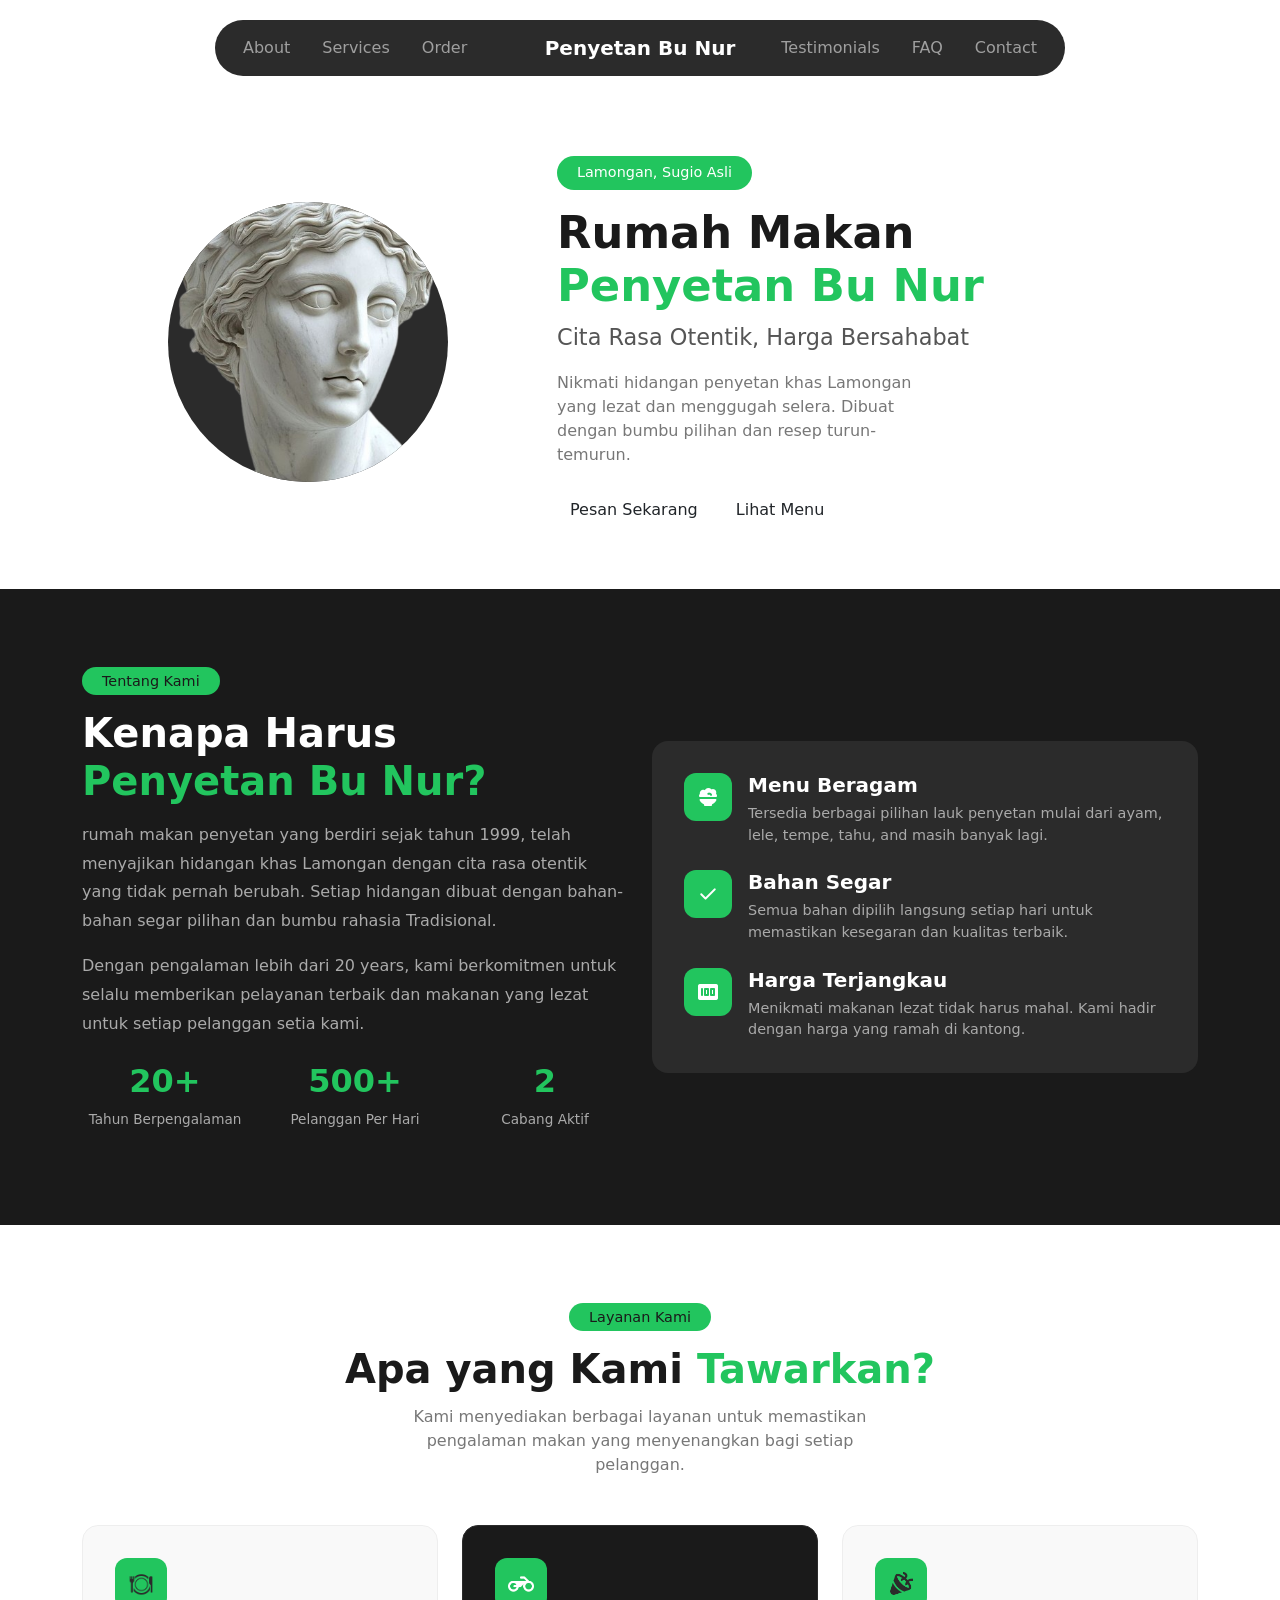
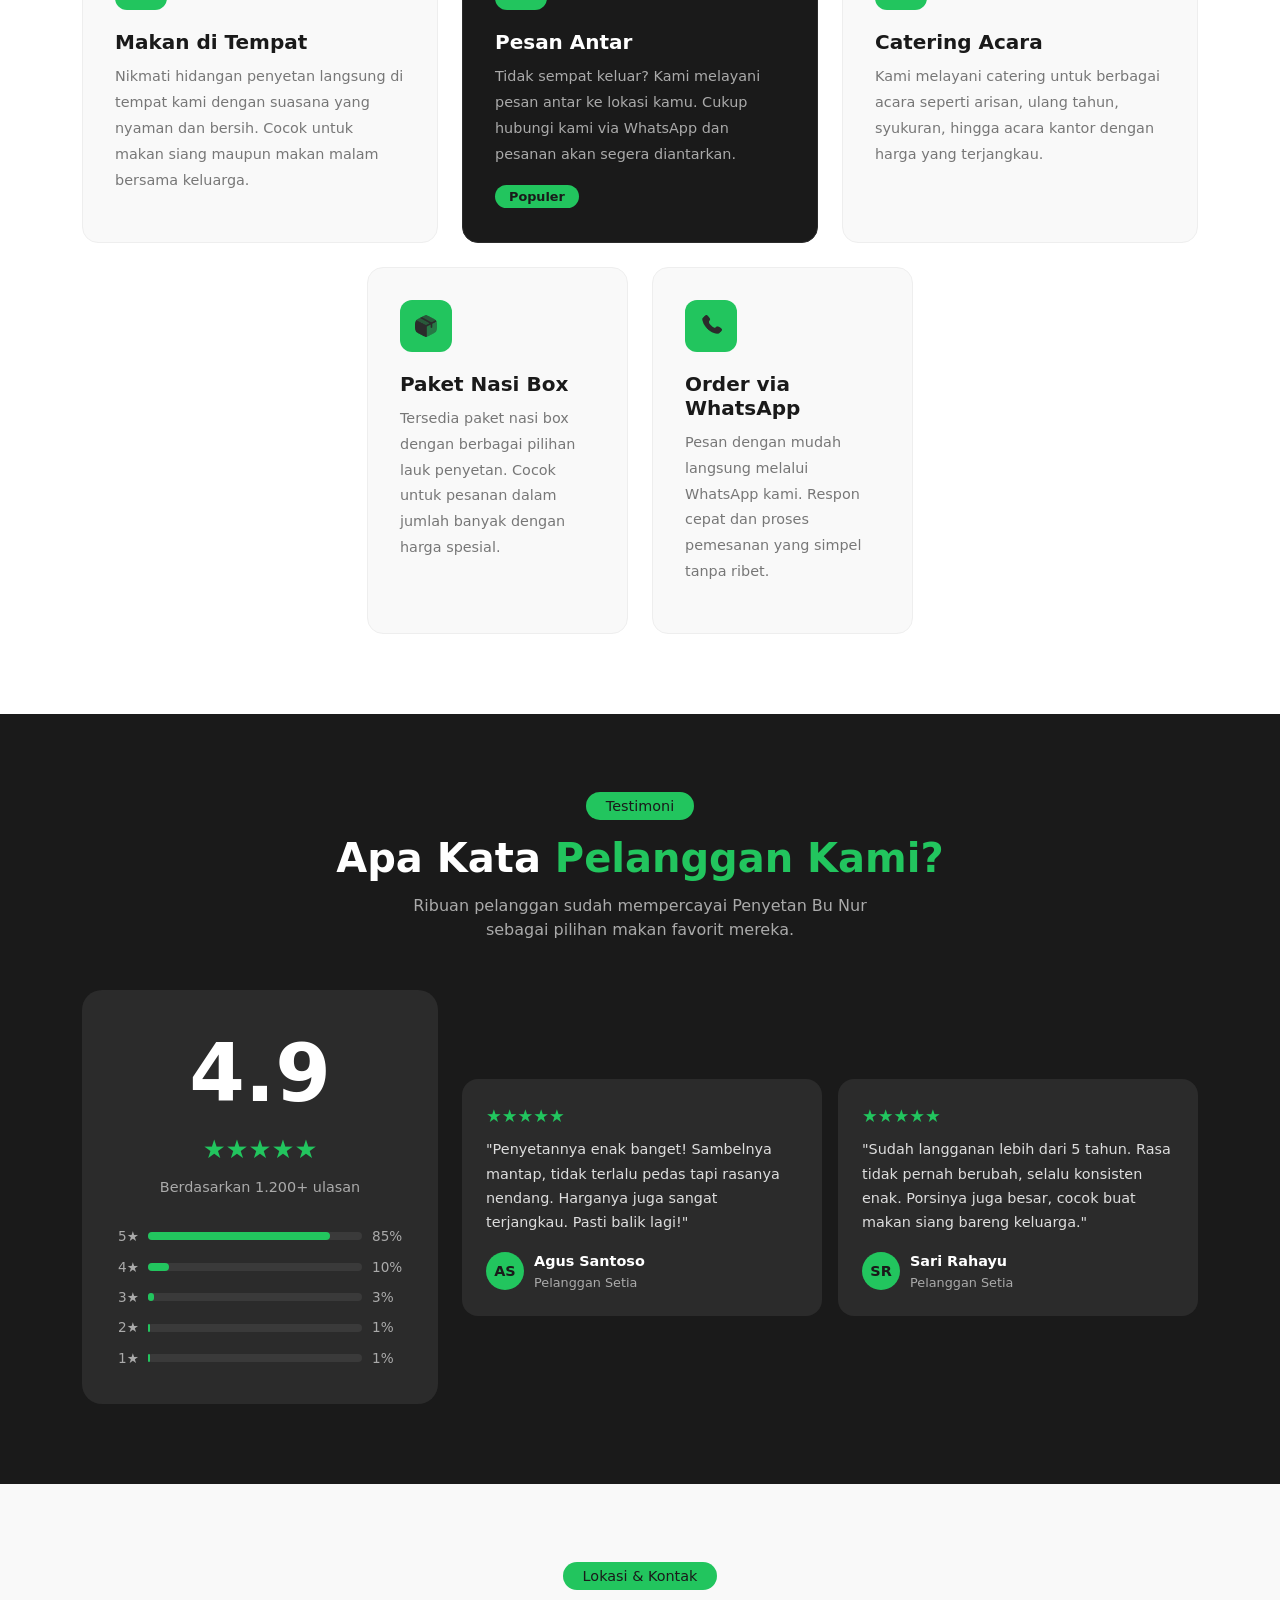
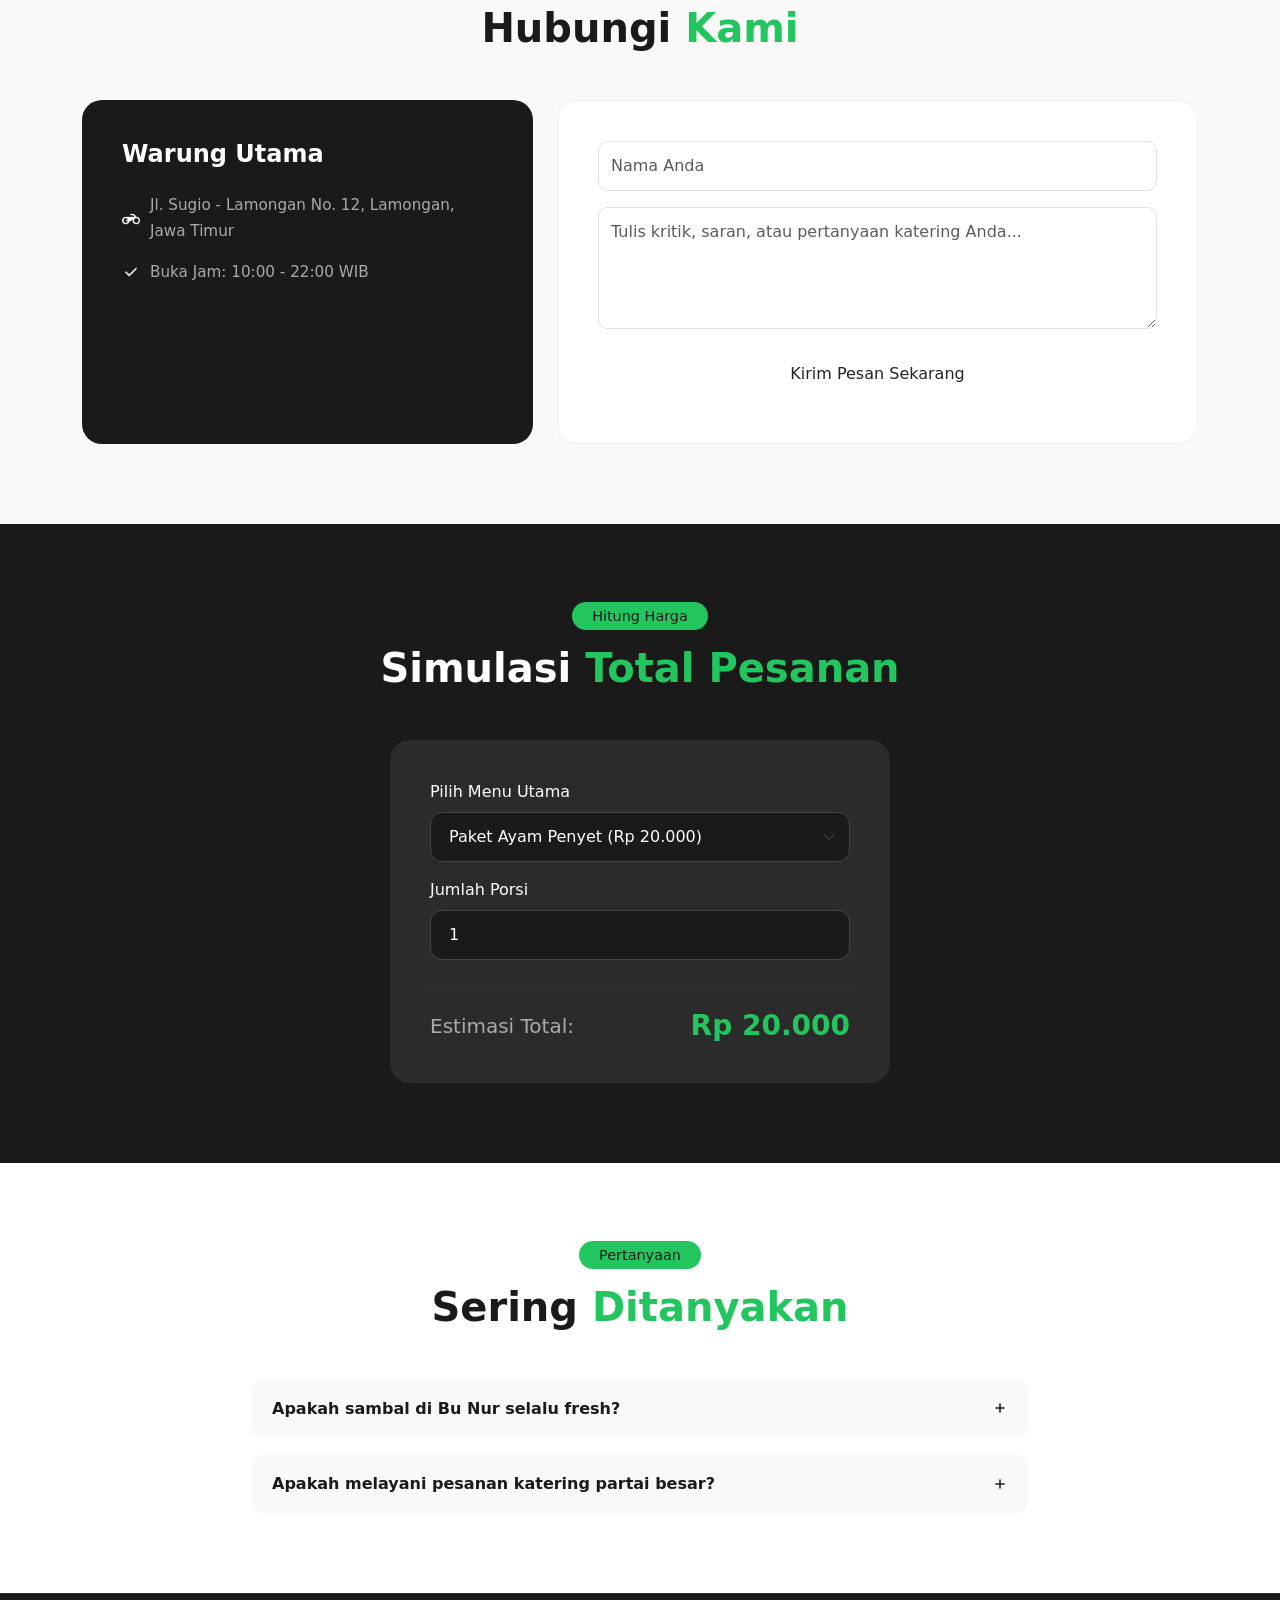
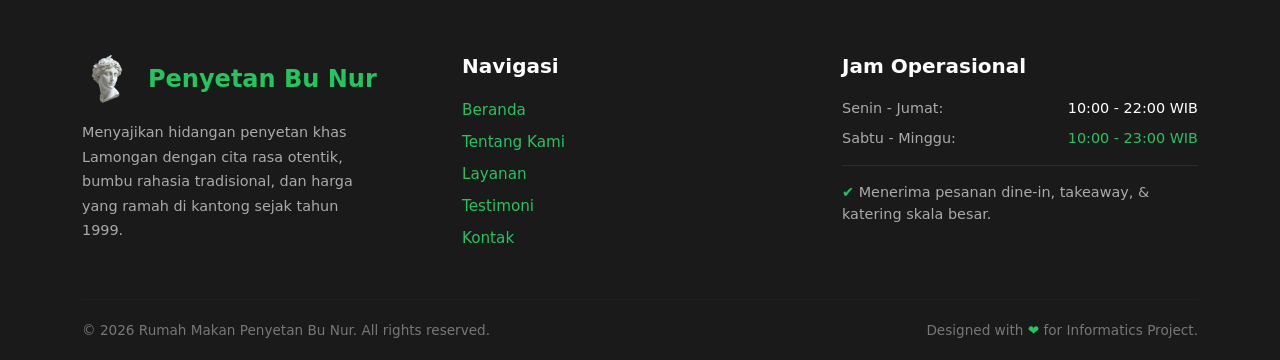
<file: index.html>
<!doctype html>
<html lang="en">

<head>
  <meta charset="UTF-8" />
  <meta name="viewport" content="width=device-width, initial-scale=1.0" />
  <link rel="stylesheet" href="style.css" />
  <link href="https://cdn.jsdelivr.net/npm/bootstrap@5.3.3/dist/css/bootstrap.min.css" rel="stylesheet"
    integrity="sha384-QWTKZyjpPEjISv5WaRU9OFeRpok6YctnYmDr5pNlyT2bRjXh0JMhjY6hW+ALEwIH" crossorigin="anonymous" />
  <link href="https://cdn.jsdelivr.net/npm/aos@2.3.4/dist/aos.css" rel="stylesheet" />
  <title>Document</title>
</head>

<body>

  <nav class="navbar navbar-expand-lg navbar-floating sticky-top" data-bs-theme="dark">
    <div class="d-flex w-100 align-items-center">
      <ul class="navbar-nav d-flex flex-row gap-3" style="padding-left: 20px;">
        <li class="nav-item"><a class="nav-link" href="#About">About</a></li>
        <li class="nav-item"><a class="nav-link" href="#Services">Services</a></li>
        <li class="nav-item"><a class="nav-link" href="#Order">Order</a></li>
      </ul>

      <a class="navbar-brand" href="#hero">Penyetan Bu Nur</a>

      <ul class="navbar-nav d-flex flex-row gap-3 ms-auto" style="padding-right: 20px;">
        <li class="nav-item"><a class="nav-link" href="#Testimonial">Testimonials</a></li>
        <li class="nav-item"><a class="nav-link" href="#FAQ">FAQ</a></li>
        <li class="nav-item"><a class="nav-link" href="#Contact">Contact</a></li>
      </ul>
    </div>
  </nav>
  <section id="hero">
    <div class="container">
      <div class="row align-items-center">
        <div class="col-lg-5 d-flex justify-content-center" data-aos="fade-right">
          <div class="hero-img-wrapper">
            <img src="images/Logo.png" alt="Foto Rumah Makan Penyetan Bu Nur"
              style="width: 100%; height: 100%; object-fit: cover; object-position: center; display: block; max-width: 280px; max-height: 280px;" />
          </div>
        </div>
        <div class="col-lg-7 mt-4 mt-lg-0" data-aos="fade-left" data-aos-delay="200">
          <span class="badge-label">Lamongan, Sugio Asli</span>
          <h1 class="hero-title mt-3">
            Rumah Makan <br />
            <span style="color: #22c55e">Penyetan Bu Nur</span>
          </h1>
          <p class="hero-subtitle">Cita Rasa Otentik, Harga Bersahabat</p>
          <p class="hero-desc">
            Nikmati hidangan penyetan khas Lamongan yang lezat dan menggugah
            selera. Dibuat dengan bumbu pilihan dan resep turun-temurun.
          </p>
          <div class="hero-btn">
            <a href="#Order" class="btn btn-order">Pesan Sekarang</a>
            <a href="#Order" class="btn btn-menu">Lihat Menu</a>
          </div>
        </div>
      </div>
    </div>
  </section>
  <section id="About" style="background-color: #1a1a1a; padding: 80px 0;">
    <div class="container">
      <div class="row align-items-center">

        <div class="col-lg-6 text-white" data-aos="fade-right">
          <span
            style="background-color: #22c55e; color: #1a1a1a; padding: 6px 20px; border-radius: 50px; font-size: 0.9rem; font-weight: 500;">Tentang
            Kami</span>
          <h2 style="font-size: 2.5rem; font-weight: 700; margin-top: 16px;">
            Kenapa Harus <br />
            <span style="color: #22c55e;">Penyetan Bu Nur?</span>
          </h2>
          <p style="color: #aaa; margin-top: 16px; line-height: 1.8;">
            rumah makan penyetan yang berdiri sejak tahun 1999, telah
            menyajikan hidangan khas Lamongan dengan cita rasa otentik yang
            tidak pernah berubah. Setiap hidangan dibuat dengan bahan-bahan
            segar pilihan dan bumbu rahasia Tradisional.
          </p>
          <p style="color: #aaa; line-height: 1.8;">
            Dengan pengalaman lebih dari 20 years, kami berkomitmen untuk
            selalu memberikan pelayanan terbaik dan makanan yang lezat
            untuk setiap pelanggan setia kami.
          </p>
          <div class="row mt-4">
            <div class="col-4 text-center" data-aos="zoom-in" data-aos-delay="100">
              <h3 style="color: #22c55e; font-size: 2rem; font-weight: 700;">20+</h3>
              <p style="color: #aaa; font-size: 0.85rem;">Tahun Berpengalaman</p>
            </div>
            <div class="col-4 text-center" data-aos="zoom-in" data-aos-delay="200">
              <h3 style="color: #22c55e; font-size: 2rem; font-weight: 700;">500+</h3>
              <p style="color: #aaa; font-size: 0.85rem;">Pelanggan Per Hari</p>
            </div>
            <div class="col-4 text-center" data-aos="zoom-in" data-aos-delay="300">
              <h3 style="color: #22c55e; font-size: 2rem; font-weight: 700;">2</h3>
              <p style="color: #aaa; font-size: 0.85rem;">Cabang Aktif</p>
            </div>
          </div>
        </div>

        <div class="col-lg-6 mt-5 mt-lg-0" data-aos="fade-left" data-aos-delay="200">
          <div style="background-color: #2b2b2b; border-radius: 16px; padding: 32px;">
            <div style="display: flex; align-items: flex-start; gap: 16px; margin-bottom: 24px;">
              <div
                style="background-color: #22c55e; border-radius: 12px; width: 48px; height: 48px; display: flex; align-items: center; justify-content: center; flex-shrink: 0;">
                <img src="images/flowbite_bowl-food-solid.png" alt="Menu Beragam"
                  style="width: 24px; height: 24px; object-fit: contain;" />
              </div>
              <div>
                <h5 style="color: white; font-weight: 600; margin: 0;">Menu Beragam</h5>
                <p style="color: #aaa; margin: 6px 0 0; font-size: 0.9rem;">Tersedia berbagai pilihan lauk penyetan
                  mulai dari ayam, lele, tempe, tahu, and masih banyak lagi.</p>
              </div>
            </div>
            <div style="display: flex; align-items: flex-start; gap: 16px; margin-bottom: 24px;">
              <div
                style="background-color: #22c55e; border-radius: 12px; width: 48px; height: 48px; display: flex; align-items: center; justify-content: center; flex-shrink: 0;">
                <img src="images/Check.png" alt="Bahan Segar" style="width: 24px; height: 24px; object-fit: contain;" />
              </div>
              <div>
                <h5 style="color: white; font-weight: 600; margin: 0;">Bahan Segar</h5>
                <p style="color: #aaa; margin: 6px 0 0; font-size: 0.9rem;">Semua bahan dipilih langsung setiap hari
                  untuk memastikan kesegaran dan kualitas terbaik.</p>
              </div>
            </div>
            <div style="display: flex; align-items: flex-start; gap: 16px;">
              <div
                style="background-color: #22c55e; border-radius: 12px; width: 48px; height: 48px; display: flex; align-items: center; justify-content: center; flex-shrink: 0;">
                <img src="images/Money.png" alt="Harga Terjangkau"
                  style="width: 24px; height: 24px; object-fit: contain;" />
              </div>
              <div>
                <h5 style="color: white; font-weight: 600; margin: 0;">Harga Terjangkau</h5>
                <p style="color: #aaa; margin: 6px 0 0; font-size: 0.9rem;">Menikmati makanan lezat tidak harus mahal.
                  Kami hadir dengan harga yang ramah di kantong.</p>
              </div>
            </div>
          </div>
        </div>

      </div>
    </div>
  </section>
  <section id="Services" style="background-color: #ffffff; padding: 80px 0;">
    <div class="container">

      <div class="text-center mb-5" data-aos="fade-up">
        <span
          style="background-color: #22c55e; color: #1a1a1a; padding: 6px 20px; border-radius: 50px; font-size: 0.9rem; font-weight: 500;">Layanan
          Kami</span>
        <h2 style="font-size: 2.5rem; font-weight: 700; margin-top: 16px; color: #1a1a1a;">
          Apa yang Kami <span style="color: #22c55e;">Tawarkan?</span>
        </h2>
        <p style="color: #777; max-width: 500px; margin: 12px auto 0;">
          Kami menyediakan berbagai layanan untuk memastikan pengalaman makan yang menyenangkan bagi setiap pelanggan.
        </p>
      </div>

      <div class="row g-4 justify-content-center">

        <div class="col-lg-4 col-md-6" data-aos="fade-up" data-aos-delay="100">
          <div
            style="background-color: #f9f9f9; border-radius: 16px; padding: 32px; height: 100%; border: 1px solid #eee;">
            <div
              style="background-color: #22c55e; border-radius: 12px; width: 52px; height: 52px; display: flex; align-items: center; justify-content: center; margin-bottom: 20px;">
              <img src="images/Plate.png" alt="Makan di Tempat"
                style="width: 26px; height: 26px; object-fit: contain;" />
            </div>
            <h5 style="font-weight: 700; color: #1a1a1a;">Makan di Tempat</h5>
            <p style="color: #777; font-size: 0.9rem; line-height: 1.8; margin-top: 10px;">
              Nikmati hidangan penyetan langsung di tempat kami dengan suasana yang nyaman dan bersih. Cocok untuk makan
              siang maupun makan malam bersama keluarga.
            </p>
          </div>
        </div>

        <div class="col-lg-4 col-md-6" data-aos="fade-up" data-aos-delay="200">
          <div
            style="background-color: #1a1a1a; border-radius: 16px; padding: 32px; height: 100%; border: 1px solid #2b2b2b;">
            <div
              style="background-color: #22c55e; border-radius: 12px; width: 52px; height: 52px; display: flex; align-items: center; justify-content: center; margin-bottom: 20px;">
              <img src="images/material-symbols_motorcycle-rounded.png" alt="Pesan Antar"
                style="width: 26px; height: 26px; object-fit: contain;" />
            </div>
            <h5 style="font-weight: 700; color: #ffffff;">Pesan Antar</h5>
            <p style="color: #aaa; font-size: 0.9rem; line-height: 1.8; margin-top: 10px;">
              Tidak sempat keluar? Kami melayani pesan antar ke lokasi kamu. Cukup hubungi kami via WhatsApp dan pesanan
              akan segera diantarkan.
            </p>
            <span
              style="background-color: #22c55e; color: #1a1a1a; padding: 4px 14px; border-radius: 50px; font-size: 0.8rem; font-weight: 600;">Populer</span>
          </div>
        </div>

        <div class="col-lg-4 col-md-6" data-aos="fade-up" data-aos-delay="300">
          <div
            style="background-color: #f9f9f9; border-radius: 16px; padding: 32px; height: 100%; border: 1px solid #eee;">
            <div
              style="background-color: #22c55e; border-radius: 12px; width: 52px; height: 52px; display: flex; align-items: center; justify-content: center; margin-bottom: 20px;">
              <img src="images/Party.png" alt="Catering Acara"
                style="width: 26px; height: 26px; object-fit: contain;" />
            </div>
            <h5 style="font-weight: 700; color: #1a1a1a;">Catering Acara</h5>
            <p style="color: #777; font-size: 0.9rem; line-height: 1.8; margin-top: 10px;">
              Kami melayani catering untuk berbagai acara seperti arisan, ulang tahun, syukuran, hingga acara kantor
              dengan harga yang terjangkau.
            </p>
          </div>
        </div>

        <div class="col-lg-3 col-md-5" data-aos="fade-up" data-aos-delay="100">
          <div
            style="background-color: #f9f9f9; border-radius: 16px; padding: 32px; height: 100%; border: 1px solid #eee;">
            <div
              style="background-color: #22c55e; border-radius: 12px; width: 52px; height: 52px; display: flex; align-items: center; justify-content: center; margin-bottom: 20px;">
              <img src="images/Box.png" alt="Paket Nasi Box" style="width: 26px; height: 26px; object-fit: contain;" />
            </div>
            <h5 style="font-weight: 700; color: #1a1a1a;">Paket Nasi Box</h5>
            <p style="color: #777; font-size: 0.9rem; line-height: 1.8; margin-top: 10px;">
              Tersedia paket nasi box dengan berbagai pilihan lauk penyetan. Cocok untuk pesanan dalam jumlah banyak
              dengan harga spesial.
            </p>
          </div>
        </div>

        <div class="col-lg-3 col-md-5" data-aos="fade-up" data-aos-delay="200">
          <div
            style="background-color: #f9f9f9; border-radius: 16px; padding: 32px; height: 100%; border: 1px solid #eee;">
            <div
              style="background-color: #22c55e; border-radius: 12px; width: 52px; height: 52px; display: flex; align-items: center; justify-content: center; margin-bottom: 20px;">
              <img src="images/Phone.png" alt="Order via WhatsApp"
                style="width: 26px; height: 26px; object-fit: contain;" />
            </div>
            <h5 style="font-weight: 700; color: #1a1a1a;">Order via WhatsApp</h5>
            <p style="color: #777; font-size: 0.9rem; line-height: 1.8; margin-top: 10px;">
              Pesan dengan mudah langsung melalui WhatsApp kami. Respon cepat dan proses pemesanan yang simpel tanpa
              ribet.
            </p>
          </div>
        </div>
      </div>
    </div>
  </section>
  <section id="Testimonial" style="background-color: #1a1a1a; padding: 80px 0;">
    <div class="container">

      <div class="text-center mb-5" data-aos="fade-up">
        <span
          style="background-color: #22c55e; color: #1a1a1a; padding: 6px 20px; border-radius: 50px; font-size: 0.9rem; font-weight: 500;">Testimoni</span>
        <h2 style="font-size: 2.5rem; font-weight: 700; margin-top: 16px; color: #ffffff;">
          Apa Kata <span style="color: #22c55e;">Pelanggan Kami?</span>
        </h2>
        <p style="color: #aaa; max-width: 500px; margin: 12px auto 0;">
          Ribuan pelanggan sudah mempercayai Penyetan Bu Nur sebagai pilihan makan favorit mereka.
        </p>
      </div>

      <div class="row align-items-center" data-aos="fade-up" data-aos-delay="100">

        <div class="col-lg-4 mb-5 mb-lg-0">
          <div style="background-color: #2b2b2b; border-radius: 20px; padding: 36px; text-align: center;">

            <h1 style="font-size: 5rem; font-weight: 700; color: #ffffff; margin: 0;">4.9</h1>
            <div style="color: #22c55e; font-size: 1.6rem; margin: 8px 0;">
              ★★★★★
            </div>
            <p style="color: #aaa; font-size: 0.9rem; margin-bottom: 28px;">Berdasarkan 1.200+ ulasan</p>

            <div style="text-align: left;">

              <div style="display: flex; align-items: center; gap: 10px; margin-bottom: 10px;">
                <span style="color: #aaa; font-size: 0.85rem; width: 20px;">5★</span>
                <div style="flex: 1; background-color: #3a3a3a; border-radius: 50px; height: 8px;">
                  <div style="width: 85%; background-color: #22c55e; border-radius: 50px; height: 8px;"></div>
                </div>
                <span style="color: #aaa; font-size: 0.85rem; width: 30px;">85%</span>
              </div>

              <div style="display: flex; align-items: center; gap: 10px; margin-bottom: 10px;">
                <span style="color: #aaa; font-size: 0.85rem; width: 20px;">4★</span>
                <div style="flex: 1; background-color: #3a3a3a; border-radius: 50px; height: 8px;">
                  <div style="width: 10%; background-color: #22c55e; border-radius: 50px; height: 8px;"></div>
                </div>
                <span style="color: #aaa; font-size: 0.85rem; width: 30px;">10%</span>
              </div>

              <div style="display: flex; align-items: center; gap: 10px; margin-bottom: 10px;">
                <span style="color: #aaa; font-size: 0.85rem; width: 20px;">3★</span>
                <div style="flex: 1; background-color: #3a3a3a; border-radius: 50px; height: 8px;">
                  <div style="width: 3%; background-color: #22c55e; border-radius: 50px; height: 8px;"></div>
                </div>
                <span style="color: #aaa; font-size: 0.85rem; width: 30px;">3%</span>
              </div>

              <div style="display: flex; align-items: center; gap: 10px; margin-bottom: 10px;">
                <span style="color: #aaa; font-size: 0.85rem; width: 20px;">2★</span>
                <div style="flex: 1; background-color: #3a3a3a; border-radius: 50px; height: 8px;">
                  <div style="width: 1%; background-color: #22c55e; border-radius: 50px; height: 8px;"></div>
                </div>
                <span style="color: #aaa; font-size: 0.85rem; width: 30px;">1%</span>
              </div>

              <div style="display: flex; align-items: center; gap: 10px;">
                <span style="color: #aaa; font-size: 0.85rem; width: 20px;">1★</span>
                <div style="flex: 1; background-color: #3a3a3a; border-radius: 50px; height: 8px;">
                  <div style="width: 1%; background-color: #22c55e; border-radius: 50px; height: 8px;"></div>
                </div>
                <span style="color: #aaa; font-size: 0.85rem; width: 30px;">1%</span>
              </div>

            </div>
          </div>
        </div>

        <div class="col-lg-8">
          <div id="testimonialCarousel" class="carousel slide" data-bs-ride="carousel">

            <div class="carousel-inner">

              <div class="carousel-item active">
                <div class="row g-3">

                  <div class="col-md-6">
                    <div style="background-color: #2b2b2b; border-radius: 16px; padding: 24px; height: 100%;">
                      <div style="color: #22c55e; font-size: 1.1rem; margin-bottom: 8px;">★★★★★</div>
                      <p style="color: #ddd; font-size: 0.9rem; line-height: 1.7; margin-bottom: 16px;">
                        "Penyetannya enak banget! Sambelnya mantap, tidak terlalu pedas tapi rasanya nendang. Harganya
                        juga sangat terjangkau. Pasti balik lagi!"
                      </p>
                      <div style="display: flex; align-items: center; gap: 10px;">
                        <div
                          style="width: 38px; height: 38px; border-radius: 50%; background-color: #22c55e; display: flex; align-items: center; justify-content: center; font-weight: 700; color: #1a1a1a; font-size: 0.9rem;">
                          AS</div>
                        <div>
                          <p style="color: #fff; font-weight: 600; margin: 0; font-size: 0.9rem;">Agus Santoso</p>
                          <p style="color: #aaa; margin: 0; font-size: 0.8rem;">Pelanggan Setia</p>
                        </div>
                      </div>
                    </div>
                  </div>

                  <div class="col-md-6">
                    <div style="background-color: #2b2b2b; border-radius: 16px; padding: 24px; height: 100%;">
                      <div style="color: #22c55e; font-size: 1.1rem; margin-bottom: 8px;">★★★★★</div>
                      <p style="color: #ddd; font-size: 0.9rem; line-height: 1.7; margin-bottom: 16px;">
                        "Sudah langganan lebih dari 5 tahun. Rasa tidak pernah berubah, selalu konsisten enak. Porsinya
                        juga besar, cocok buat makan siang bareng keluarga."
                      </p>
                      <div style="display: flex; align-items: center; gap: 10px;">
                        <div
                          style="width: 38px; height: 38px; border-radius: 50%; background-color: #22c55e; display: flex; align-items: center; justify-content: center; font-weight: 700; color: #1a1a1a; font-size: 0.9rem;">
                          SR</div>
                        <div>
                          <p style="color: #fff; font-weight: 600; margin: 0; font-size: 0.9rem;">Sari Rahayu</p>
                          <p style="color: #aaa; margin: 0; font-size: 0.8rem;">Pelanggan Setia</p>
                        </div>
                      </div>
                    </div>
                  </div>

                </div>
              </div>

              <div class="carousel-item">
                <div class="row g-3">

                  <div class="col-md-6">
                    <div style="background-color: #2b2b2b; border-radius: 16px; padding: 24px; height: 100%;">
                      <div style="color: #22c55e; font-size: 1.1rem; margin-bottom: 8px;">★★★★★</div>
                      <p style="color: #ddd; font-size: 0.9rem; line-height: 1.7; margin-bottom: 16px;">
                        "Pesan antar sangat cepat dan makanannya masih panas waktu sampai. Packagingnya rapi.
                        Recommended banget buat yang mau order dari rumah!"
                      </p>
                      <div style="display: flex; align-items: center; gap: 10px;">
                        <div
                          style="width: 38px; height: 38px; border-radius: 50%; background-color: #22c55e; display: flex; align-items: center; justify-content: center; font-weight: 700; color: #1a1a1a; font-size: 0.9rem;">
                          BW</div>
                        <div>
                          <p style="color: #fff; font-weight: 600; margin: 0; font-size: 0.9rem;">Budi Wicaksono</p>
                          <p style="color: #aaa; margin: 0; font-size: 0.8rem;">Pelanggan Baru</p>
                        </div>
                      </div>
                    </div>
                  </div>

                  <div class="col-md-6">
                    <div style="background-color: #2b2b2b; border-radius: 16px; padding: 24px; height: 100%;">
                      <div style="color: #22c55e; font-size: 1.1rem; margin-bottom: 8px;">★★★★☆</div>
                      <p style="color: #ddd; font-size: 0.9rem; line-height: 1.7; margin-bottom: 16px;">
                        "Catering untuk acara arisan keluarga besar sangat memuaskan. Semua tamu suka, banyak yang nanya
                        pesan dimana. Terima kasih Bu Nur!"
                      </p>
                      <div style="display: flex; align-items: center; gap: 10px;">
                        <div
                          style="width: 38px; height: 38px; border-radius: 50%; background-color: #22c55e; display: flex; align-items: center; justify-content: center; font-weight: 700; color: #1a1a1a; font-size: 0.9rem;">
                          DL</div>
                        <div>
                          <p style="color: #fff; font-weight: 600; margin: 0; font-size: 0.9rem;">Dewi Lestari</p>
                          <p style="color: #aaa; margin: 0; font-size: 0.8rem;">Pelanggan Catering</p>
                        </div>
                      </div>
                    </div>
                  </div>

                </div>
              </div>

              <div class="carousel-item">
                <div class="row g-3">

                  <div class="col-md-6">
                    <div style="background-color: #2b2b2b; border-radius: 16px; padding: 24px; height: 100%;">
                      <div style="color: #22c55e; font-size: 1.1rem; margin-bottom: 8px;">★★★★★</div>
                      <p style="color: #ddd; font-size: 0.9rem; line-height: 1.7; margin-bottom: 16px;">
                        "Lele gorengnya crispy banget di luar tapi tetap juicy di dalam. Sambel terasi Bu Nur memang
                        tidak ada tandingannya. Wajib coba!"
                      </p>
                      <div style="display: flex; align-items: center; gap: 10px;">
                        <div
                          style="width: 38px; height: 38px; border-radius: 50%; background-color: #22c55e; display: flex; align-items: center; justify-content: center; font-weight: 700; color: #1a1a1a; font-size: 0.9rem;">
                          RP</div>
                        <div>
                          <p style="color: #fff; font-weight: 600; margin: 0; font-size: 0.9rem;">Rizky Pratama</p>
                          <p style="color: #aaa; margin: 0; font-size: 0.8rem;">Food Blogger</p>
                        </div>
                      </div>
                    </div>
                  </div>

                  <div class="col-md-6">
                    <div style="background-color: #2b2b2b; border-radius: 16px; padding: 24px; height: 100%;">
                      <div style="color: #22c55e; font-size: 1.1rem; margin-bottom: 8px;">★★★★★</div>
                      <p style="color: #ddd; font-size: 0.9rem; line-height: 1.7; margin-bottom: 16px;">
                        "Sudah coba banyak warung penyetan, tapi Bu Nur tetap juara. Tempe dan tahunya juga enak banget.
                        Harga sangat bersahabat untuk kantong mahasiswa!"
                      </p>
                      <div style="display: flex; align-items: center; gap: 10px;">
                        <div
                          style="width: 38px; height: 38px; border-radius: 50%; background-color: #22c55e; display: flex; align-items: center; justify-content: center; font-weight: 700; color: #1a1a1a; font-size: 0.9rem;">
                          NA</div>
                        <div>
                          <p style="color: #fff; font-weight: 600; margin: 0; font-size: 0.9rem;">Nurul Aini</p>
                          <p style="color: #aaa; margin: 0; font-size: 0.8rem;">Mahasiswa</p>
                        </div>
                      </div>
                    </div>
                  </div>

                </div>
              </div>
            </div>
          </div>
        </div>

      </div>
    </div>
  </section>
  <section id="Contact" style="background-color: #f9f9f9; padding: 80px 0;">
    <div class="container">
      <div class="text-center mb-5" data-aos="fade-up">
        <span
          style="background-color: #22c55e; color: #1a1a1a; padding: 6px 20px; border-radius: 50px; font-size: 0.9rem; font-weight: 500;">Lokasi
          & Kontak</span>
        <h2 style="font-size: 2.5rem; font-weight: 700; margin-top: 16px; color: #1a1a1a;">Hubungi <span
            style="color: #22c55e;">Kami</span></h2>
      </div>

      <div class="row g-4">
        <div class="col-lg-5" data-aos="fade-right">
          <div style="background: #1a1a1a; color: white; padding: 40px; border-radius: 20px; height: 100%;">
            <h4 style="font-weight: 700; margin-bottom: 24px;">Warung Utama</h4>
            <p
              style="color: #aaa; font-size: 0.95rem; line-height: 1.7; display: flex; align-items: center; gap: 10px;">
              <img src="images/material-symbols_motorcycle-rounded.png" alt="Lokasi"
                style="width: 18px; height: 18px; object-fit: contain;" />
              Jl. Sugio - Lamongan No. 12, Lamongan, Jawa Timur
            </p>
            <p
              style="color: #aaa; font-size: 0.95rem; margin-top: 16px; display: flex; align-items: center; gap: 10px;">
              <img src="images/Check.png" alt="Jam Buka" style="width: 18px; height: 18px; object-fit: contain;" />
              Buka Jam: 10:00 - 22:00 WIB
            </p>
          </div>
        </div>
        <div class="col-lg-7" data-aos="fade-left" data-aos-delay="200">
          <div style="background: white; border: 1px solid #eee; padding: 40px; border-radius: 20px;">
            <form id="contact-form">
              <div class="mb-3">
                <input type="text" id="form-nama" class="form-control form-style" placeholder="Nama Anda" required
                  style="border-radius:10px; padding: 12px;">
              </div>
              <div class="mb-3">
                <textarea id="form-pesan" class="form-control form-style" rows="4"
                  placeholder="Tulis kritik, saran, atau pertanyaan katering Anda..." required
                  style="border-radius:10px; padding: 12px;"></textarea>
              </div>
              <button type="submit" class="btn btn-order w-100 py-3">Kirim Pesan Sekarang</button>
            </form>
          </div>
        </div>
      </div>
    </div>
  </section>
  <section id="Order" style="background-color: #1a1a1a; padding: 80px 0;">
    <div class="container">
      <div class="text-center mb-5" data-aos="fade-up">
        <span
          style="background-color: #22c55e; color: #1a1a1a; padding: 6px 20px; border-radius: 50px; font-size: 0.9rem; font-weight: 500;">Hitung
          Harga</span>
        <h2 style="font-size: 2.5rem; font-weight: 700; margin-top: 16px; color: #fff;">Simulasi <span
            style="color: #22c55e;">Total Pesanan</span></h2>
      </div>

      <div class="mx-auto" style="max-width: 500px;" data-aos="zoom-in">
        <div style="background: #2b2b2b; padding: 40px; border-radius: 20px;">
          <div class="mb-3">
            <label class="form-label style-label" style="color: #fff;">Pilih Menu Utama</label>
            <select id="calc-menu" class="form-select custom-select-dark">
              <option value="20000">Paket Ayam Penyet (Rp 20.000)</option>
              <option value="18000">Paket Lele Penyet (Rp 18.000)</option>
              <option value="5000">Es Teh Manis Jumbo (Rp 5.000)</option>
            </select>
          </div>
          <div class="mb-4">
            <label class="form-label style-label" style="color: #fff;">Jumlah Porsi</label>
            <input type="number" id="calc-qty" class="form-control custom-input-dark" value="1" min="1">
          </div>
          <hr style="border-color: #444;">
          <div class="d-flex justify-content-between align-items-center mt-4">
            <h5 style="color: #aaa; margin: 0;">Estimasi Total:</h5>
            <h3 style="color: #22c55e; font-weight: 700; margin: 0;" id="calc-total">Rp 20.000</h3>
          </div>
        </div>
      </div>
    </div>
  </section>
  <section id="FAQ" style="background-color: #ffffff; padding: 80px 0;">
    <div class="container" style="max-width: 800px;">
      <div class="text-center mb-5" data-aos="fade-up">
        <span
          style="background-color: #22c55e; color: #1a1a1a; padding: 6px 20px; border-radius: 50px; font-size: 0.9rem; font-weight: 500;">Pertanyaan</span>
        <h2 style="font-size: 2.5rem; font-weight: 700; margin-top: 16px; color: #1a1a1a;">Sering <span
            style="color: #22c55e;">Ditanyakan</span></h2>
      </div>

      <div class="d-flex flex-column gap-3">
        <div class="faq-item" data-aos="fade-up" data-aos-delay="100">
          <div class="faq-header d-flex justify-content-between align-items-center"
            style="cursor: pointer; padding: 20px; background: #f9f9f9; border-radius: 12px;">
            <h6 style="margin: 0; font-weight: 600; color: #1a1a1a;">Apakah sambal di Bu Nur selalu fresh?</h6>
            <img src="images/Add.png" alt="Toggle" class="faq-icon"
              style="width: 16px; height: 16px; object-fit: contain; transition: transform 0.3s;" />
          </div>
          <div class="faq-body"
            style="display: none; padding: 20px; color: #666; font-size: 0.95rem; line-height: 1.6;">
            Ya tentu saja! Sambal di Penyetan Bu Nur diulek secara mendadak langsung ketika Anda memesan demi menjaga
            cita rasa pedas yang otentik dan kesegaran maksimal.
          </div>
        </div>

        <div class="faq-item" data-aos="fade-up" data-aos-delay="200">
          <div class="faq-header d-flex justify-content-between align-items-center"
            style="cursor: pointer; padding: 20px; background: #f9f9f9; border-radius: 12px;">
            <h6 style="margin: 0; font-weight: 600; color: #1a1a1a;">Apakah melayani pesanan katering partai besar?</h6>
            <img src="images/Add.png" alt="Toggle" class="faq-icon"
              style="width: 16px; height: 16px; object-fit: contain; transition: transform 0.3s;" />
          </div>
          <div class="faq-body"
            style="display: none; padding: 20px; color: #666; font-size: 0.95rem; line-height: 1.6;">
            Kami melayani katering nasi box untuk berbagai event seperti arisan, syukuran, pernikahan, hingga rapat
            kantor. Silakan hubungi admin kami minimal H-2 acara.
          </div>
        </div>
      </div>
    </div>
  </section>
  <footer style="background-color: #1a1a1a; color: #ffffff; padding: 60px 0 20px; border-top: 1px solid #2b2b2b;">
    <div class="container">
      <div class="row g-4">
        <div class="col-lg-4 col-md-6">
          <div class="d-flex align-items-center gap-3 mb-3">
            <img src="images/Logo.png" alt="Logo Bu Nur" style="width: 50px; height: 50px; object-fit: contain;" />
            <h4 style="font-weight: 700; margin: 0; color: #22c55e;">Penyetan Bu Nur</h4>
          </div>
          <p style="color: #aaa; font-size: 0.9rem; line-height: 1.7; max-width: 300px;">
            Menyajikan hidangan penyetan khas Lamongan dengan cita rasa otentik, bumbu rahasia tradisional, dan harga
            yang ramah di kantong sejak tahun 1999.
          </p>
        </div>
        <div class="col-lg-4 col-md-6">
          <h5 style="font-weight: 600; margin-bottom: 20px; color: #ffffff;">Navigasi</h5>
          <ul class="list-unstyled d-flex flex-column gap-2" style="margin: 0; padding: 0;">
            <li><a href="#hero" class="footer-link">Beranda</a></li>
            <li><a href="#About" class="footer-link">Tentang Kami</a></li>
            <li><a href="#Services" class="footer-link">Layanan</a></li>
            <li><a href="#Testimonial" class="footer-link">Testimoni</a></li>
            <li><a href="#Contact" class="footer-link">Kontak</a></li>
          </ul>
        </div>
        <div class="col-lg-4 col-md-12">
          <h5 style="font-weight: 600; margin-bottom: 20px; color: #ffffff;">Jam Operasional</h5>
          <ul class="list-unstyled d-flex flex-column gap-2" style="color: #aaa; font-size: 0.9rem;">
            <li class="d-flex justify-content-between"><span>Senin - Jumat:</span> <span style="color: #fff;">10:00 -
                22:00 WIB</span></li>
            <li class="d-flex justify-content-between"><span>Sabtu - Minggu:</span> <span
                style="color: #22c55e; font-weight: 500;">10:00 - 23:00 WIB</span></li>
            <li class="border-top border-secondary my-2" style="opacity: 0.2;"></li>
            <li><span style="color: #22c55e;">✔</span> Menerima pesanan dine-in, takeaway, & katering skala besar.</li>
          </ul>
        </div>
      </div>
      <hr style="border-color: #333; margin: 40px 0 20px;">
      <div class="row">
        <div class="col-md-6 text-center text-md-start">
          <p style="color: #777; font-size: 0.85rem; margin: 0;">
            &copy; 2026 Rumah Makan Penyetan Bu Nur. All rights reserved.
          </p>
        </div>
        <div class="col-md-6 text-center text-md-end mt-2 mt-md-0">
          <p style="color: #777; font-size: 0.85rem; margin: 0;">
            Designed with <span style="color: #22c55e;">❤</span> for Informatics Project.
          </p>
        </div>
      </div>
    </div>
  </footer>
  <script src="https://cdn.jsdelivr.net/npm/bootstrap@5.3.3/dist/js/bootstrap.bundle.min.js"
    integrity="sha384-YvpcrYf0tY3lHB60NNkmXc4s9bIOgUxi8T/jzmFxFTXz/kMEQqNOhRCGqgnLFiKCChM"
    crossorigin="anonymous"></script>
  <script src="https://cdn.jsdelivr.net/npm/aos@2.3.4/dist/aos.js"></script>
  <script>
    AOS.init({
      duration: 800,
      once: true
    });
  </script>
  <script src="script.js"></script>
</body>

</html>
</file>
<file: style.css>
body {
  background-color: #fff;
}

.navbar-floating {
  background-color: #2b2b2b;
  border-radius: 50px;
  margin: 20px auto;
  max-width: 850px;
  padding: 10px 60px;
  position: sticky;
  top: 0;
  z-index: 1000;
}

.navbar-brand {
  position: absolute;
  left: 50%;
  transform: translateX(-50%);
  color: white !important;
  font-weight: 600;
  font-size: 1.2rem;
}


#hero {
  padding: 60px 0;
}

.hero-img-wrapper {
  width: 280px;
  height: 280px;
  min-width: 280px;   
  min-height: 280px;  
  border-radius: 50%;
  background-color: #2b2b2b;
  overflow: hidden;
  display: block;     
}

.hero-img-wrapper img {
  width: 100%;          
  height: 100%;         
  object-fit: cover;    
  object-position: center top;  
  display: block;       
}

.badge-label {
  background-color: #22c55e;
  color: white;
  padding: 6px 20px;
  border-radius: 50px;
  font-size: 0.9rem;
  font-weight: 500;
  display: inline-block;
}

.hero-title {
  font-size: 2.8rem;
  font-weight: 700;
  line-height: 1.2;
  color: #1a1a1a;
}

.hero-subtitle {
  font-size: 1.4rem;
  color: #555;
  font-weight: 400;
}

.hero-desc {
  font-size: 1rem;
  color: #777;
  margin-top: 12px;
  max-width: 380px;
}

.hero-btn {
  margin-top: 24px;
  display: flex;
  gap: 12px;
}

.btn-order {
  background-color: #22c55e; 
  color: #1a1a1a;
  border-radius: 50px;
  padding: 10px 28px;
  font-weight: 500;
  border: none;
}

.btn-order:hover {
  background-color: #16a34a;
  color: #1a1a1a;
}

.btn-menu {
  background-color: #2b2b2b; 
  color: #22c55e; 
  border-radius: 50px;
  padding: 10px 28px;
  font-weight: 500;
  border: 2px solid #2b2b2b;
}

.btn-filter {
  background-color: #2b2b2b;
  color: #fff;
  border-radius: 50px;
  padding: 8px 24px;
  font-weight: 500;
  border: none;
  transition: all 0.3s ease;
}

.btn-filter:hover, .btn-filter.active {
  background-color: #22c55e;
  color: #1a1a1a;
}

.btn-menu:hover {
  background-color: #1a1a1a;
  color: #22c55e;
}


.custom-input {
  background-color: #ffffff;
  border: 1px solid #e0e0e0;
  border-radius: 12px;
  padding: 12px 18px;
  color: #1a1a1a;
  font-size: 0.95rem;
  transition: all 0.3s ease;
}

.custom-input:focus {
  background-color: #ffffff;
  border-color: #22c55e;
  color: #1a1a1a;
  box-shadow: 0 0 0 4px rgba(34, 197, 94, 0.15);
  outline: none;
}

.custom-input::placeholder {
  color: #bbb;
}

@media (min-width: 992px) {
  .match-height {
    display: flex;
    align-items: stretch;
  }
}

.custom-select-dark, .custom-input-dark {
  background-color: #1a1a1a !important;
  color: white !important;
  border: 1px solid #444 !important;
  border-radius: 12px !important;
  padding: 12px 18px !important;
}
.custom-select-dark:focus, .custom-input-dark:focus {
  border-color: #22c55e !important;
  box-shadow: 0 0 0 4px rgba(34, 197, 94, 0.2) !important;
}
.menu-item.hide {
  display: none !important;
}


.footer-link {
  color: #22c55e !important;      
  text-decoration: none !important;
  font-size: 0.95rem;
  transition: all 0.3s ease;
  display: inline-block;
}


.footer-link:hover {
  color: #ffffff !important;       
  transform: translateX(4px);      
}
</file>
